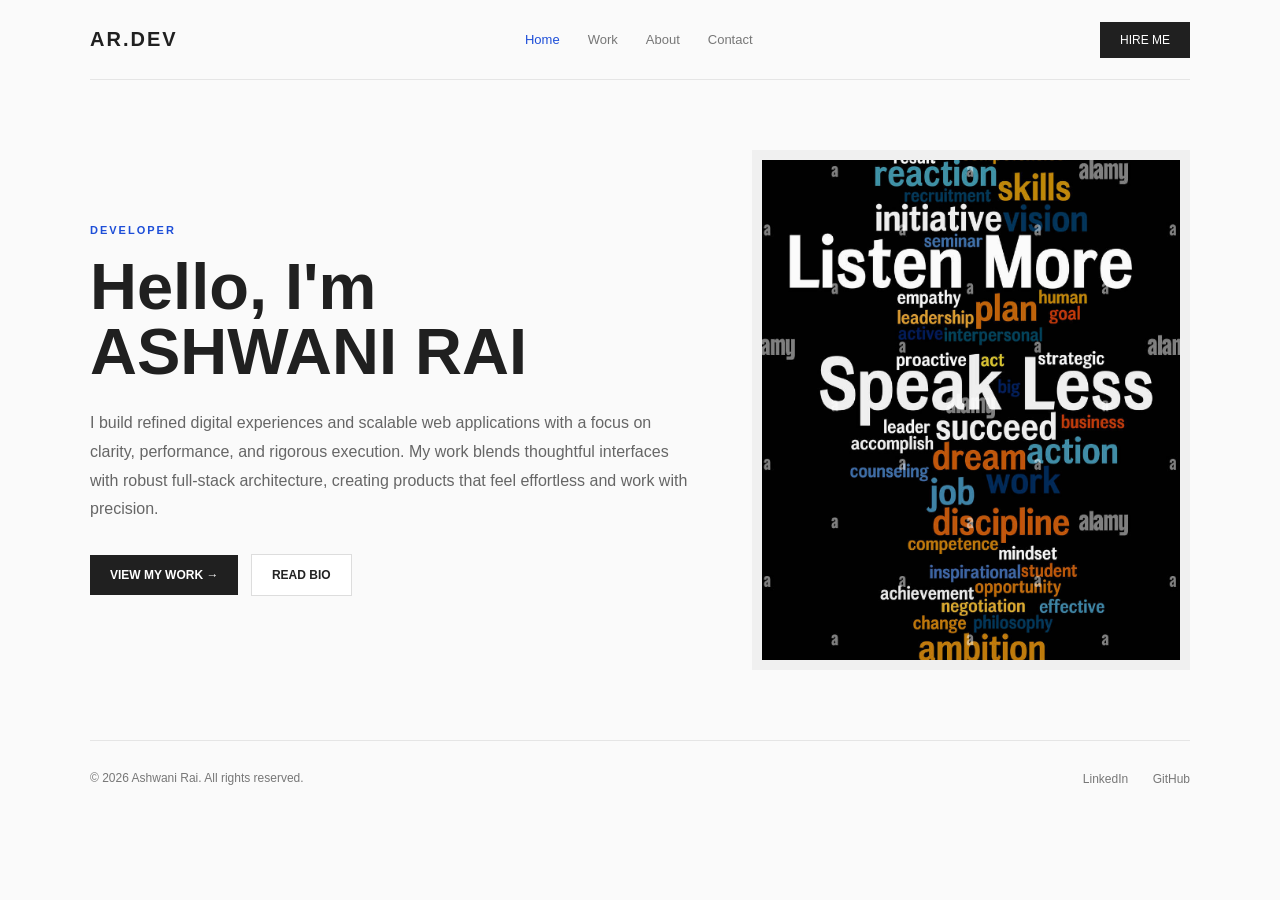
<file: index.html>
<!DOCTYPE html>
<html lang="en">
<head>
<meta charset="UTF-8">
<meta name="viewport" content="width=device-width, initial-scale=1.0">
<title>Ashwani Rai - Portfolio</title>
<link rel="stylesheet" href="style.css">
<link rel="icon" type="image/svg+xml" href="favicon.jpeg">

</head>
<body>
<div class="page">

<header>
<h2>AR.DEV</h2>
<nav>
<a href="index.html" class="active">Home</a>
<a href="work.html">Work</a>
<a href="about.html">About</a>
<a href="contact.html">Contact</a>
</nav>
<a href="contact.html" class="hire-btn">HIRE ME</a>
</header>

<main>
<section class="hero">

<div class="content">
<p class="small-title">DEVELOPER</p>

<h1>Hello, I'm<br>ASHWANI RAI</h1>

<p class="description">
I build refined digital experiences and scalable web applications
with a focus on clarity, performance, and rigorous execution.
My work blends thoughtful interfaces with robust full-stack architecture,
creating products that feel effortless and work with precision.
</p>

<div class="buttons">
<a href="work.html" class="work-btn">VIEW MY WORK →</a>
<a href="about.html" class="bio-btn">READ BIO</a>
</div>
</div>

<div class="image-box">
<img src="Screenshot 2026-09-02 103837.png" alt="Ashwani Rai">
</div>

</section>
</main>

<footer>
<p>© 2026 Ashwani Rai. All rights reserved.</p>

<div>
<a href="https://www.linkedin.com/in/ashwani-rai06" target="_blank">LinkedIn</a>
<a href="https://github.com/ashwanirai-06" target="_blank">GitHub</a>
</div>
</footer>

</div>
</body>
</html>
</file>
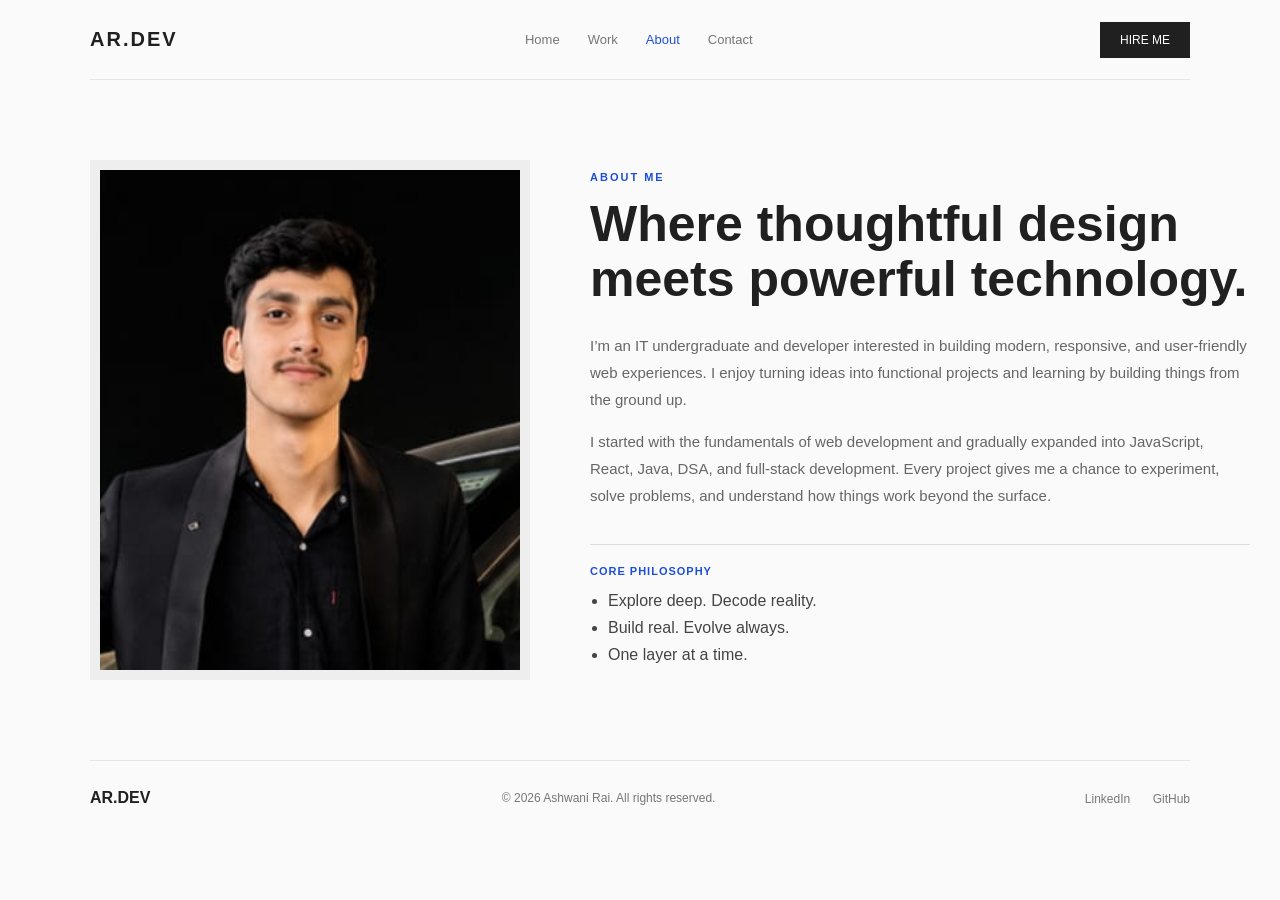
<file: about.html>
<!DOCTYPE html>
<html lang="en">
<head>
<meta charset="UTF-8">
<meta name="viewport" content="width=device-width, initial-scale=1.0">
<title>About - Ashwani Rai</title>
<link rel="stylesheet" href="about.css">
<link rel="icon" type="image/svg+xml" href="favicon.jpeg">

</head>
<body>

<div class="page">

<header>
<h2>AR.DEV</h2>

<nav>
<a href="index.html">Home</a>
<a href="work.html">Work</a>
<a href="about.html" class="active">About</a>
<a href="contact.html">Contact</a>
</nav>

<a href="contact.html" class="hire-btn">HIRE ME</a>
</header>

<main>

<section class="about">

<div class="photo">
<img src="profile.png" alt="Ashwani Rai">
</div>

<div class="about-content">

<span class="small-title">ABOUT ME</span>

<h1>
Where thoughtful design meets powerful technology.
</h1>

<p class="intro">
I’m an IT undergraduate and developer interested in building modern,
responsive, and user-friendly web experiences. I enjoy turning ideas
into functional projects and learning by building things from the
ground up.
</p>

<p class="text">
I started with the fundamentals of web development and gradually
expanded into JavaScript, React, Java, DSA, and full-stack development.
Every project gives me a chance to experiment, solve problems, and
understand how things work beyond the surface.
</p>

<div class="philosophy">

<h3>CORE PHILOSOPHY</h3>

<ul>
<li>Explore deep. Decode reality.</li>
<li>Build real. Evolve always.</li>
<li>One layer at a time.</li>
</ul>

</div>

</div>

</section>

</main>

<footer>

<h2>AR.DEV</h2>

<p>© 2026 Ashwani Rai. All rights reserved.</p>

<div class="social">
<a href="https://www.linkedin.com/in/ashwani-rai06" target="_blank">LinkedIn</a>
<a href="https://github.com/ashwanirai-06" target="_blank">GitHub</a>
</div>

</footer>

</div>

</body>
</html>
</file>
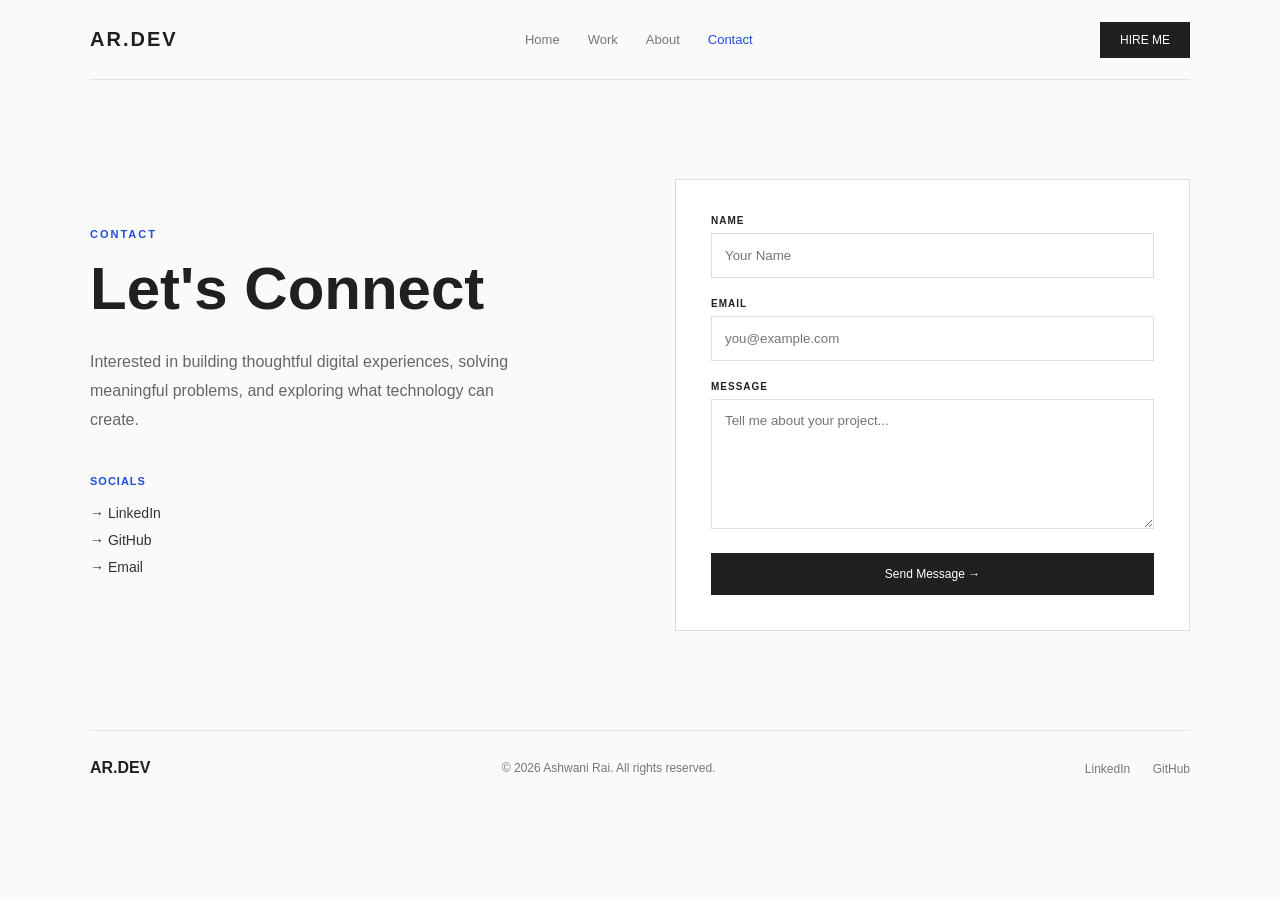
<file: contact.html>
<!DOCTYPE html>
<html lang="en">
<head>
<meta charset="UTF-8">
<meta name="viewport" content="width=device-width, initial-scale=1.0">
<title>Contact - Ashwani Rai</title>
<link rel="stylesheet" href="contact.css">
<link rel="icon" type="image/svg+xml" href="favicon.jpeg">

</head>
<body>

<div class="page">

<header>
<h2>AR.DEV</h2>

<nav>
<a href="index.html">Home</a>
<a href="work.html">Work</a>
<a href="about.html">About</a>
<a href="contact.html" class="active">Contact</a>
</nav>

<a href="contact.html" class="hire-btn">HIRE ME</a>
</header>

<main>

<section class="contact">

<div class="contact-info">

<span class="small-title">CONTACT</span>

<h1>Let's Connect</h1>

<p>
Interested in building thoughtful digital experiences,
solving meaningful problems, and exploring what technology
can create.
</p>

<div class="socials">

<h3>SOCIALS</h3>

<a href="https://www.linkedin.com/in/ashwani-rai06" target="_blank">
→ LinkedIn
</a>

<a href="https://github.com/ashwanirai-06" target="_blank">
→ GitHub
</a>

<a href="mailto:ashwani.rai0610@gmail.com">
→ Email
</a>

</div>

</div>

<div class="contact-form">

<form action="mailto:ashwani.rai0610@gmail.com" method="post" enctype="text/plain">

<div class="form-group">
<label for="name">NAME</label>
<input type="text" id="name" name="Name" placeholder="Your Name" required>
</div>

<div class="form-group">
<label for="email">EMAIL</label>
<input type="email" id="email" name="Email" placeholder="you@example.com" required>
</div>

<div class="form-group">
<label for="message">MESSAGE</label>
<textarea id="message" name="Message" placeholder="Tell me about your project..." required></textarea>
</div>

<button type="submit">
Send Message →
</button>

</form>

</div>

</section>

</main>

<footer>

<h2>AR.DEV</h2>

<p>© 2026 Ashwani Rai. All rights reserved.</p>

<div class="social">
<a href="https://www.linkedin.com/in/ashwani-rai06" target="_blank">LinkedIn</a>
<a href="https://github.com/ashwanirai-06" target="_blank">GitHub</a>
</div>

</footer>

</div>

</body>
</html>
</file>
<file: style.css>
*{
margin:0;
padding:0;
box-sizing:border-box;
}

body{
font-family:Arial,sans-serif;
background:#fafafa;
color:#202020;
}

.page{
width:90%;
max-width:1100px;
margin:auto;
}

a{
text-decoration:none;
}

header{
height:80px;
display:flex;
align-items:center;
justify-content:space-between;
border-bottom:1px solid #e5e5e5;
}

header h2{
font-size:20px;
letter-spacing:2px;
}

nav{
display:flex;
gap:28px;
}

nav a{
color:#777;
font-size:13px;
transition:.2s;
}

nav a:hover,
nav a.active{
color:#1d4ed8;
}

.hire-btn{
background:#202020;
color:white;
padding:11px 20px;
font-size:12px;
transition:.2s;
}

.hire-btn:hover{
background:#1d4ed8;
}

.hero{
min-height:650px;
display:flex;
align-items:center;
justify-content:space-between;
gap:60px;
padding:70px 0;
}

.content{
width:55%;
}

.small-title{
font-size:11px;
font-weight:bold;
letter-spacing:2px;
color:#1d4ed8;
}

.hero h1{
font-size:65px;
line-height:1;
margin:18px 0 25px;
}

.description{
color:#666;
line-height:1.8;
max-width:620px;
}

.buttons{
margin-top:30px;
}

.work-btn,
.bio-btn{
display:inline-block;
padding:13px 20px;
font-size:12px;
font-weight:bold;
transition:.2s;
}

.work-btn{
background:#202020;
color:white;
margin-right:8px;
}

.work-btn:hover{
background:#1d4ed8;
}

.bio-btn{
border:1px solid #ddd;
color:#222;
background:white;
}

.bio-btn:hover{
border-color:#1d4ed8;
color:#1d4ed8;
}

.image-box{
width:40%;
background:#f0f0f0;
padding:10px;
}

.image-box img{
width:100%;
height:500px;
object-fit:cover;
display:block;
}

footer{
border-top:1px solid #e5e5e5;
padding:28px 0;
display:flex;
justify-content:space-between;
align-items:center;
}

footer p,
footer a{
font-size:12px;
color:#777;
}

footer a{
margin-left:20px;
transition:.2s;
}

footer a:hover{
color:#1d4ed8;
}

@media(max-width:700px){

header{
height:auto;
padding:20px 0;
flex-wrap:wrap;
gap:18px;
}

nav{
order:3;
width:100%;
justify-content:center;
gap:18px;
}

.hero{
flex-direction:column;
align-items:flex-start;
padding:55px 0;
}

.content,
.image-box{
width:100%;
}

.hero h1{
font-size:45px;
}

.image-box img{
height:400px;
}

footer{
flex-direction:column;
align-items:flex-start;
gap:15px;
}

}
</file>
<file: about.css>
*{
margin:0;
padding:0;
box-sizing:border-box;
}

body{
font-family:Arial,sans-serif;
background:#fafafa;
color:#202020;
}

.page{
width:90%;
max-width:1100px;
margin:auto;
}

a{
text-decoration:none;
}

header{
height:80px;
display:flex;
align-items:center;
justify-content:space-between;
border-bottom:1px solid #e5e5e5;
}

header h2{
font-size:20px;
letter-spacing:2px;
}

nav{
display:flex;
gap:28px;
}

nav a{
font-size:13px;
color:#777;
transition:.2s;
}

nav a:hover,
nav a.active{
color:#1d4ed8;
}

.hire-btn{
background:#202020;
color:#fff;
padding:11px 20px;
font-size:12px;
transition:.2s;
}

.hire-btn:hover{
background:#1d4ed8;
}

.about{
min-height:650px;
padding:80px 0;
display:grid;
grid-template-columns:40% 60%;
gap:60px;
align-items:center;
}

.photo{
background:#eee;
padding:10px;
}

.photo img{
width:100%;
height:500px;
object-fit:cover;
display:block;
}

.small-title{
font-size:11px;
font-weight:bold;
letter-spacing:2px;
color:#1d4ed8;
}

.about-content h1{
font-size:50px;
line-height:1.1;
margin:12px 0 25px;
}

.intro,
.text{
color:#666;
font-size:15px;
line-height:1.8;
}

.text{
margin-top:15px;
}

.philosophy{
border-top:1px solid #ddd;
margin-top:35px;
padding-top:20px;
}

.philosophy h3{
font-size:11px;
color:#1d4ed8;
letter-spacing:1px;
margin-bottom:15px;
}

.philosophy ul{
padding-left:18px;
}

.philosophy li{
margin:9px 0;
color:#444;
}

footer{
border-top:1px solid #e5e5e5;
padding:28px 0;
display:flex;
justify-content:space-between;
align-items:center;
}

footer h2{
font-size:16px;
}

footer p,
footer a{
font-size:12px;
color:#777;
}

footer a{
margin-left:18px;
transition:.2s;
}

footer a:hover{
color:#1d4ed8;
}

@media(max-width:700px){

header{
height:auto;
padding:20px 0;
flex-wrap:wrap;
gap:18px;
}

nav{
order:3;
width:100%;
justify-content:center;
gap:18px;
}

.about{
grid-template-columns:1fr;
padding:60px 0;
}

.about-content h1{
font-size:40px;
}

.photo img{
height:400px;
}

footer{
flex-direction:column;
align-items:flex-start;
gap:15px;
}

}
</file>
<file: contact.css>
*{
margin:0;
padding:0;
box-sizing:border-box;
}

body{
font-family:Arial,sans-serif;
background:#fafafa;
color:#202020;
}

.page{
width:90%;
max-width:1100px;
margin:auto;
}

a{
text-decoration:none;
}

header{
height:80px;
display:flex;
align-items:center;
justify-content:space-between;
border-bottom:1px solid #e5e5e5;
}

header h2{
font-size:20px;
letter-spacing:2px;
}

nav{
display:flex;
gap:28px;
}

nav a{
font-size:13px;
color:#777;
transition:.2s;
}

nav a:hover,
nav a.active{
color:#1d4ed8;
}

.hire-btn{
background:#202020;
color:#fff;
padding:11px 20px;
font-size:12px;
transition:.2s;
}

.hire-btn:hover{
background:#1d4ed8;
}

.contact{
min-height:650px;
padding:80px 0;
display:grid;
grid-template-columns:1fr 1fr;
gap:70px;
align-items:center;
}

.small-title{
font-size:11px;
font-weight:bold;
letter-spacing:2px;
color:#1d4ed8;
}

.contact-info h1{
font-size:60px;
margin:12px 0 25px;
}

.contact-info>p{
max-width:450px;
color:#666;
line-height:1.8;
}

.socials{
margin-top:40px;
}

.socials h3{
font-size:11px;
color:#1d4ed8;
margin-bottom:18px;
letter-spacing:1px;
}

.socials a{
display:block;
color:#333;
font-size:14px;
margin:11px 0;
transition:.2s;
}

.socials a:hover{
color:#1d4ed8;
padding-left:5px;
}

.contact-form{
background:#fff;
border:1px solid #ddd;
padding:35px;
}

.form-group{
margin-bottom:20px;
}

.form-group label{
display:block;
font-size:10px;
font-weight:bold;
margin-bottom:7px;
letter-spacing:1px;
}

.form-group input,
.form-group textarea{
width:100%;
border:1px solid #ddd;
outline:none;
padding:13px;
font-family:Arial,sans-serif;
color:#222;
background:#fff;
}

.form-group input{
height:45px;
}

.form-group textarea{
height:130px;
resize:vertical;
}

.form-group input:focus,
.form-group textarea:focus{
border-color:#1d4ed8;
}

.contact-form button{
width:100%;
border:0;
padding:14px;
background:#202020;
color:#fff;
cursor:pointer;
font-size:12px;
transition:.2s;
}

.contact-form button:hover{
background:#1d4ed8;
}

footer{
border-top:1px solid #e5e5e5;
padding:28px 0;
display:flex;
align-items:center;
justify-content:space-between;
}

footer h2{
font-size:16px;
}

footer p,
footer a{
font-size:12px;
color:#777;
}

footer a{
margin-left:18px;
transition:.2s;
}

footer a:hover{
color:#1d4ed8;
}

@media(max-width:700px){

header{
height:auto;
padding:20px 0;
flex-wrap:wrap;
gap:18px;
}

nav{
order:3;
width:100%;
justify-content:center;
gap:18px;
}

.contact{
grid-template-columns:1fr;
padding:60px 0;
}

.contact-info h1{
font-size:45px;
}

footer{
flex-direction:column;
align-items:flex-start;
gap:15px;
}

}
</file>
